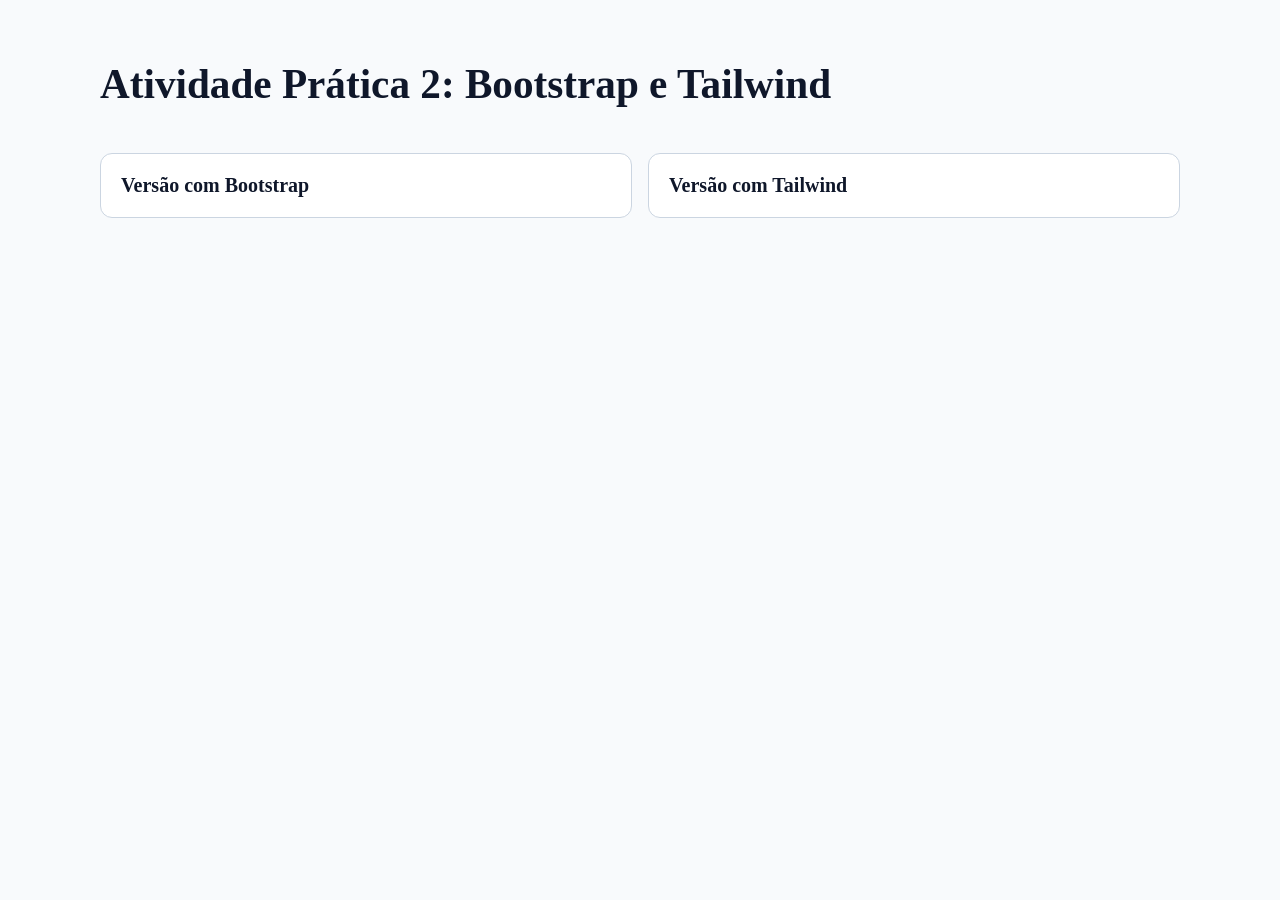
<file: index.html>
<!doctype html>
<html lang="pt-BR">
  <head>
    <meta charset="UTF-8" />
    <meta name="viewport" content="width=device-width, initial-scale=1.0" />
    <title>Página Pessoal | Bootstrap e Tailwind</title>
    <meta
      name="description"
      content="Landing page com duas implementações da mesma página pessoal: Bootstrap e Tailwind CSS."
    />
    <link rel="stylesheet" href="styles.css" />
  </head>
  <body>
    <main class="container">
      <header>
        <h1>Atividade Prática 2: Bootstrap e Tailwind</h1>
      </header>

      <section class="grid">
        <a class="card" href="./bootstrap/">
          <h2>Versão com Bootstrap</h2>
        </a>

        <a class="card" href="./tailwind/">
          <h2>Versão com Tailwind</h2>
        </a>
      </section>
    </main>
  </body>
</html>
</file>
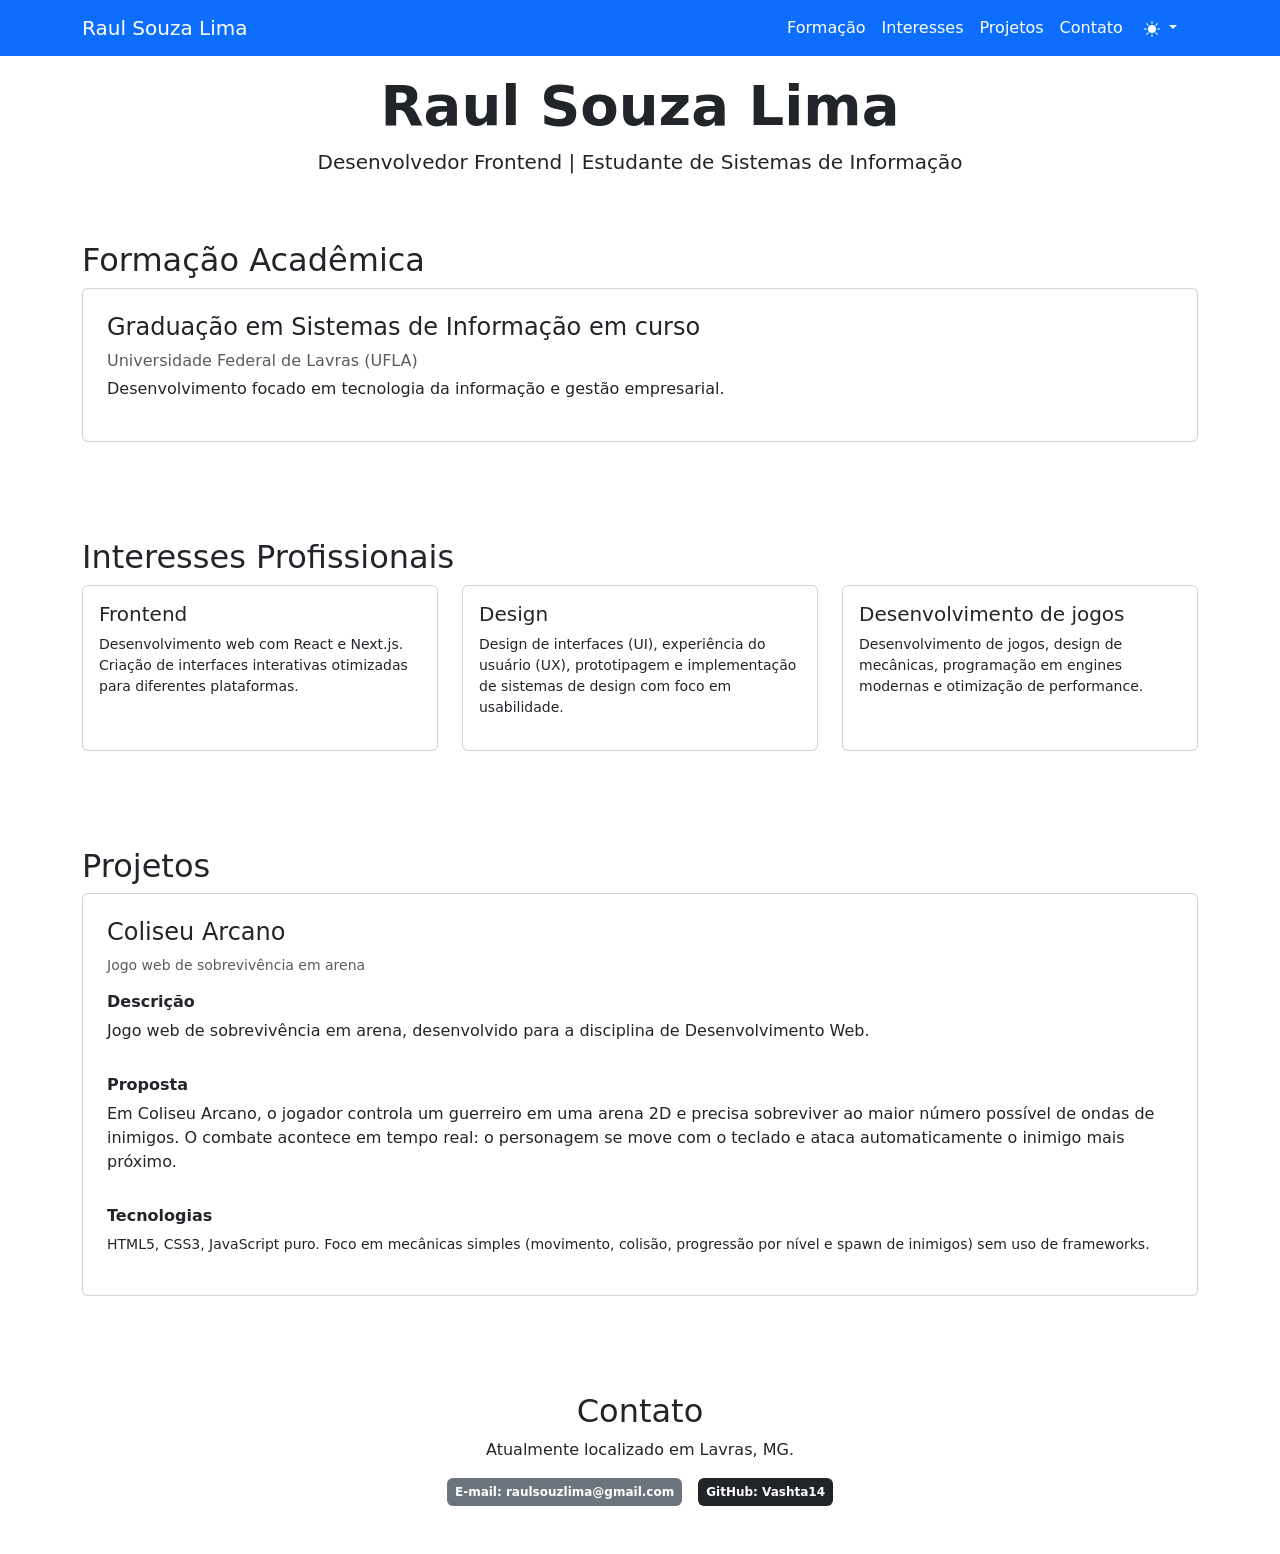
<file: bootstrap/index.html>
<!doctype html>
<html lang="pt-BR">
  <head>
    <meta charset="UTF-8" />
    <meta name="viewport" content="width=device-width, initial-scale=1.0" />
    <title>Página Pessoal | Bootstrap</title>
    <meta
      name="description"
      content="Página pessoal desenvolvida em HTML, sem framework."
    />
    <link
      href="https://cdn.jsdelivr.net/npm/bootstrap@5.3.8/dist/css/bootstrap.min.css"
      rel="stylesheet"
      integrity="sha384-sRIl4kxILFvY47J16cr9ZwB07vP4J8+LH7qKQnuqkuIAvNWLzeN8tE5YBujZqJLB"
      crossorigin="anonymous"
    />
    <script
      src="https://cdn.jsdelivr.net/npm/bootstrap@5.3.8/dist/js/bootstrap.bundle.min.js"
      integrity="sha384-FKyoEForCGlyvwx9Hj09JcYn3nv7wiPVlz7YYwJrWVcXK/BmnVDxM+D2scQbITxI"
      crossorigin="anonymous"
    ></script>
  </head>
  <body data-bs-theme="light">
    <nav class="navbar navbar-expand-lg navbar-dark bg-primary sticky-top">
      <div class="container d-flex justify-content-start">
        <a class="navbar-brand me-auto" href="#">Raul Souza Lima</a>
        <button
          class="navbar-toggler"
          type="button"
          data-bs-toggle="collapse"
          data-bs-target="#navbarNav"
        >
          <span class="navbar-toggler-icon"></span>
        </button>
        <div class="collapse navbar-collapse me-2" id="navbarNav">
          <ul class="navbar-nav ms-auto">
            <li class="nav-item">
              <a class="nav-link text-white" href="#formacao">Formação</a>
            </li>
            <li class="nav-item">
              <a class="nav-link text-white" href="#interesses">Interesses</a>
            </li>
            <li class="nav-item">
              <a class="nav-link text-white" href="#projetos">Projetos</a>
            </li>
            <li class="nav-item">
              <a class="nav-link text-white" href="#contato">Contato</a>
            </li>
          </ul>
          <div class="dropdown">
            <button
              class="btn btn-primary dropdown-toggle"
              type="button"
              id="dropdownMenuButtonTheme"
              data-bs-toggle="dropdown"
              aria-expanded="false"
              title="Tema"
            >
              <span id="themeIcon"></span>
            </button>
            <ul class="dropdown-menu" aria-labelledby="dropdownMenuButtonTheme">
              <li>
                <button
                  class="dropdown-item active"
                  type="button"
                  data-theme="light"
                  disabled
                >
                  Light
                </button>
              </li>
              <li>
                <button class="dropdown-item" type="button" data-theme="dark">
                  Dark
                </button>
              </li>
            </ul>
          </div>
        </div>
      </div>
    </nav>

    <header class="hero-section text-center pt-3">
      <div class="container">
        <h1 class="display-4 fw-bold">Raul Souza Lima</h1>
        <p class="lead">
          Desenvolvedor Frontend | Estudante de Sistemas de Informação
        </p>
      </div>
    </header>

    <section id="formacao" class="py-5">
      <div class="container">
        <h2 class="section-title">Formação Acadêmica</h2>
        <div class="card p-4">
          <h4>Graduação em Sistemas de Informação em curso</h4>
          <p class="mb-1 text-muted">Universidade Federal de Lavras (UFLA)</p>
          <p>
            Desenvolvimento focado em tecnologia da informação e gestão
            empresarial.
          </p>
        </div>
      </div>
    </section>

    <section id="interesses" class="py-5">
      <div class="container">
        <h2 class="section-title">Interesses Profissionais</h2>
        <div class="row g-4">
          <div class="col-md-4">
            <div class="card h-100 p-3">
              <h5>Frontend</h5>
              <p class="small">
                Desenvolvimento web com React e Next.js. Criação de interfaces
                interativas otimizadas para diferentes plataformas.
              </p>
            </div>
          </div>
          <div class="col-md-4">
            <div class="card h-100 p-3">
              <h5>Design</h5>
              <p class="small">
                Design de interfaces (UI), experiência do usuário (UX),
                prototipagem e implementação de sistemas de design com foco em
                usabilidade.
              </p>
            </div>
          </div>
          <div class="col-md-4">
            <div class="card h-100 p-3">
              <h5>Desenvolvimento de jogos</h5>
              <p class="small">
                Desenvolvimento de jogos, design de mecânicas, programação em
                engines modernas e otimização de performance.
              </p>
            </div>
          </div>
        </div>
      </div>
    </section>

    <section id="projetos" class="py-5">
      <div class="container">
        <h2 class="section-title">Projetos</h2>
        <div class="row g-4">
          <div>
            <a
              class="card h-100 p-4 text-body text-decoration-none"
              href="https://github.com/Vashta14/JogoWeb"
              target="_blank"
              rel="noreferrer"
            >
              <h4>Coliseu Arcano</h4>
              <p class="text-muted small mb-3">
                Jogo web de sobrevivência em arena
              </p>

              <div class="mb-3">
                <h6 class="fw-bold">Descrição</h6>
                <p>
                  Jogo web de sobrevivência em arena, desenvolvido para a
                  disciplina de Desenvolvimento Web.
                </p>
              </div>

              <div class="mb-3">
                <h6 class="fw-bold">Proposta</h6>
                <p>
                  Em Coliseu Arcano, o jogador controla um guerreiro em uma
                  arena 2D e precisa sobreviver ao maior número possível de
                  ondas de inimigos. O combate acontece em tempo real: o
                  personagem se move com o teclado e ataca automaticamente o
                  inimigo mais próximo.
                </p>
              </div>

              <div>
                <h6 class="fw-bold">Tecnologias</h6>
                <p class="small">
                  HTML5, CSS3, JavaScript puro. Foco em mecânicas simples
                  (movimento, colisão, progressão por nível e spawn de inimigos)
                  sem uso de frameworks.
                </p>
              </div>
            </a>
          </div>
        </div>
      </div>
    </section>

    <section id="contato" class="py-5">
      <div class="container text-center">
        <h2 class="section-title">Contato</h2>
        <p>Atualmente localizado em Lavras, MG.</p>
        <div class="d-flex justify-content-center gap-3">
          <span class="badge bg-secondary p-2" id="email"
            >E-mail: raulsouzlima@gmail.com</span
          >
          <span id="github" class="badge bg-dark p-2">GitHub: Vashta14</span>
        </div>
      </div>
    </section>
    <script src="./scripts.js"></script>
  </body>
</html>
</file>
<file: styles.css>
:root {
  --bg: #f8fafc;
  --paper: #ffffff;
  --ink: #0f172a;
  --line: #cbd5e1;
}

body {
  margin: 0;
  font-family: "Roboto", Tahoma;
  color: var(--ink);
  background: var(--bg);
}

.container {
  width: min(1080px, 92%);
  margin: 0 auto;
}

h1 {
  margin: 12px 0 10px;
  font-size: calc(1.375rem + 1.5vw);
  line-height: 1.2;
  padding: 48px 0 20px;
}

.grid {
  display: grid;
  grid-template-columns: repeat(2, minmax(0, 1fr));
  gap: 16px;
  margin: 24px 0 14px;
}

.card {
  gap: 12px;
  padding: 20px;
  border: 1px solid var(--line);
  border-radius: 12px;
  background: var(--paper);
  text-decoration: none;
  color: inherit;
  transition: border-color 0.2s ease;
}

.card:hover {
  border-color: #93c5fd;
}

.card h2 {
  margin: 0;
  font-size: 1.25rem;
}

@media (max-width: 860px) {
  .grid {
    grid-template-columns: 1fr;
  }
}
</file>
